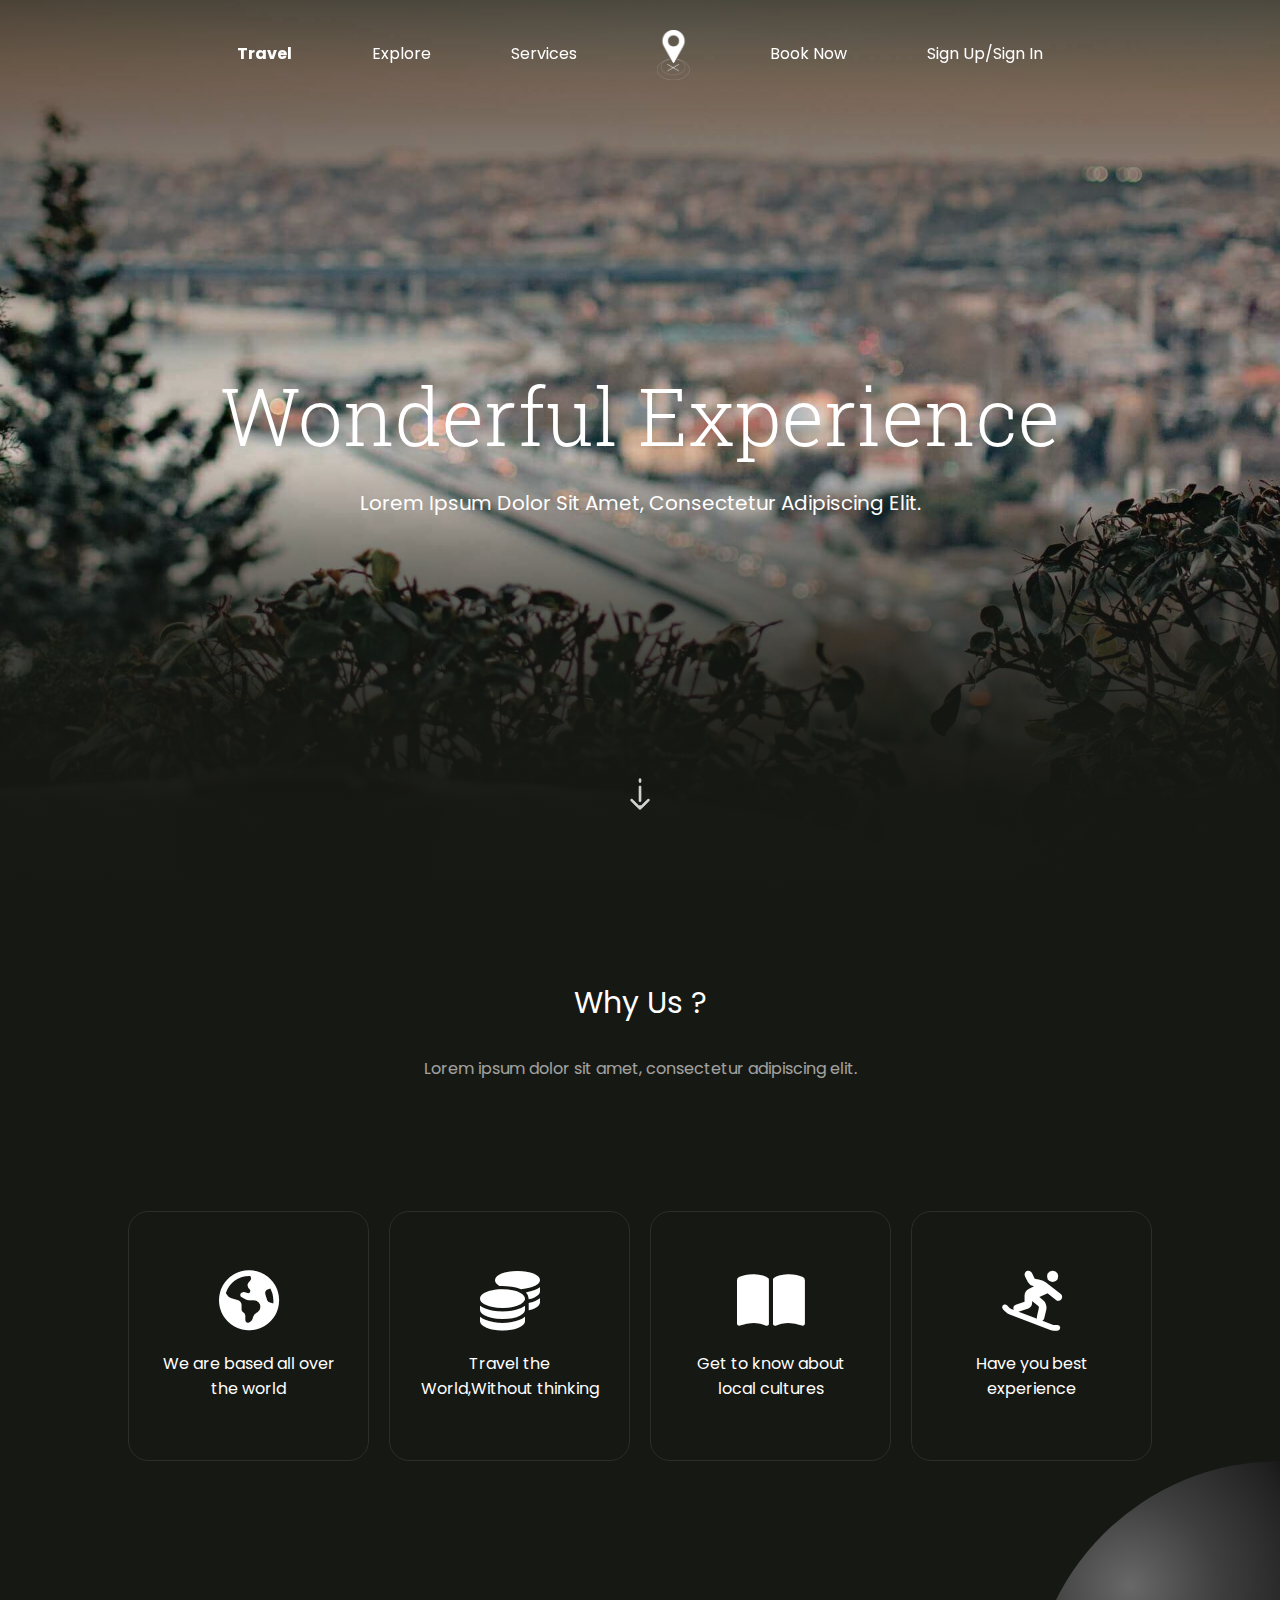
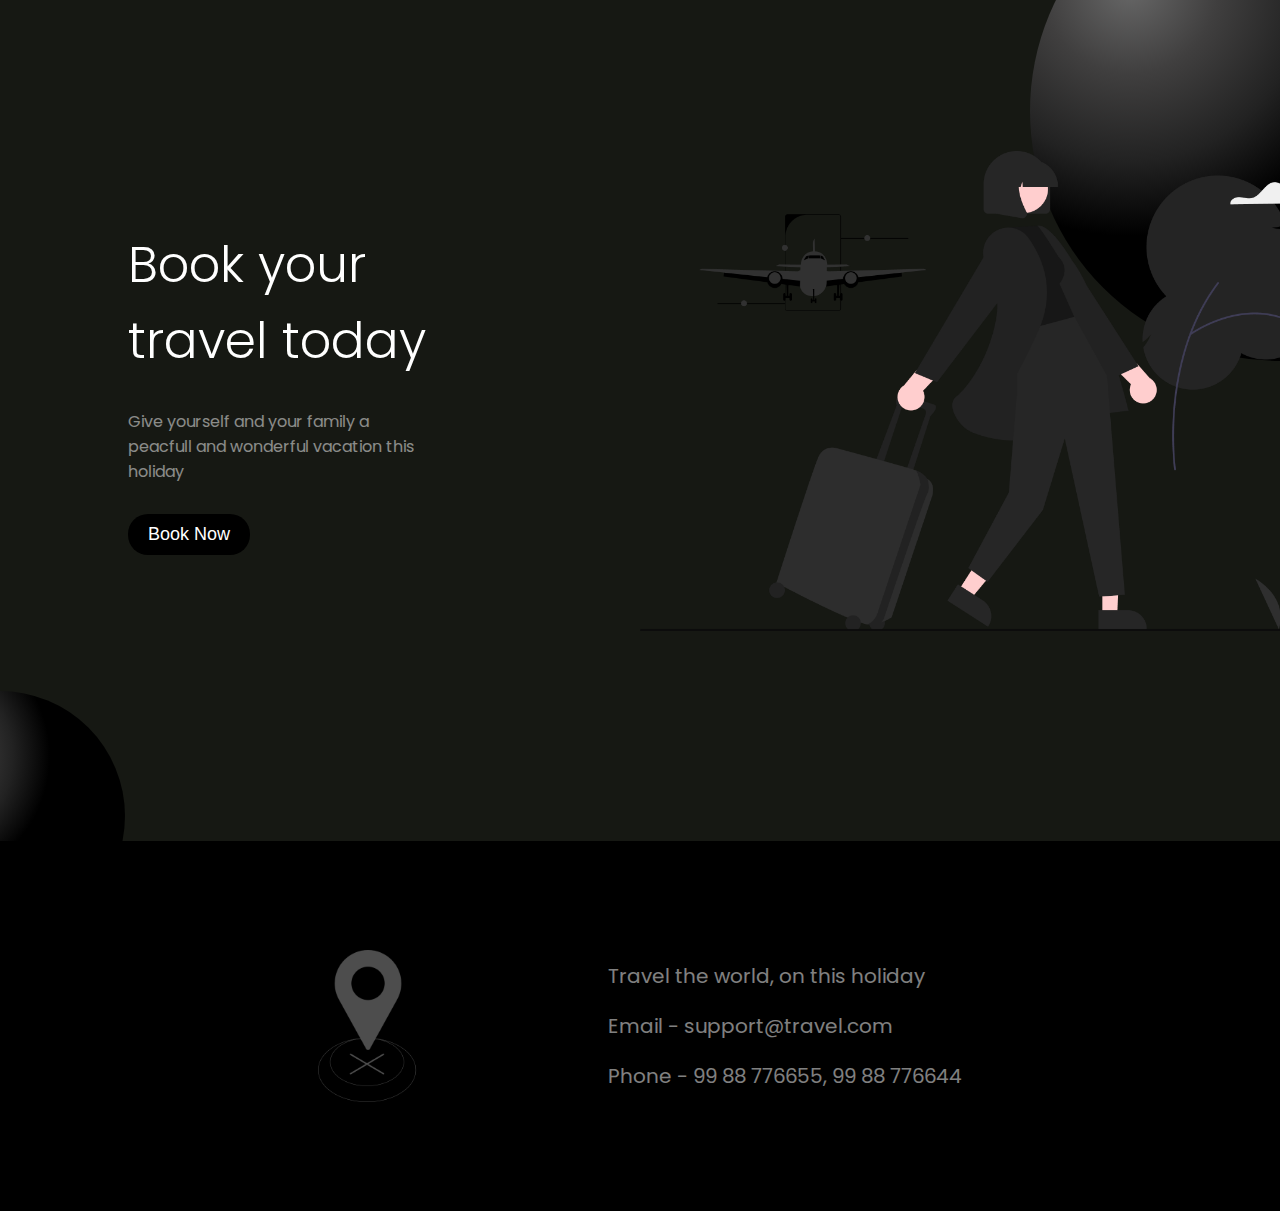
<file: tourApp/tourApp/index.html>
<!DOCTYPE html>
<html lang="en">
  <head>
    <meta charset="UTF-8" />
    <meta name="viewport" content="width=device-width, initial-scale=1.0" />
    <title>Tour</title>
    <link
      rel="stylesheet"
      href="https://cdnjs.cloudflare.com/ajax/libs/font-awesome/6.2.1/css/all.min.css"
    />
    <link href="https://unpkg.com/aos@2.3.1/dist/aos.css" rel="stylesheet" />
    <link rel="preconnect" href="https://fonts.googleapis.com" />
    <link rel="preconnect" href="https://fonts.gstatic.com" crossorigin />
    <link
      href="https://fonts.googleapis.com/css2?family=Poppins:wght@100;300;400;500;600;700;800;900&family=Roboto+Slab:wght@100;300;500;600;700;800;900&display=swap"
      rel="stylesheet"
    />
    <link rel="shortcut icon" href="icon.png" type="image/x-icon" />
    <link rel="stylesheet" href="style.css" />
  </head>
  <body>
    <!-- navbar -->
    <header>
      <nav class="navbar">
        <ul class="links-container">
          <li class="link-item active"><a href="index.html">Travel</a></li>
          <li class="link-item"><a href="pages/explore.html">Explore</a></li>
          <li class="link-item"><a href="pages/services.html">Services</a></li>
          <li class="link-item">
            <a href="#"><img src="img/logo.png" class="logo" alt="" /></a>
          </li>
          <li class="link-item"><a href="pages/booknow.html">Book Now</a></li>
          <li class="link-item">
            <a href="pages/login.html">Sign Up/Sign In</a>
          </li>
        </ul>
      </nav>
    </header>

    <!-- main -->
    <main class="hero-section" id="hero-section">
      <div class="hero-section-content">
        <h1 class="hero-section-title">wonderful experience</h1>
        <p class="hero-section-sub-heading">
          Lorem ipsum dolor sit amet, consectetur adipiscing elit.
        </p>
      </div>

      <!-- scroll down img -->
      <img
        src="img/down arrow.png"
        class="scroll-down-icon"
        alt="scroll down indicator"
      />
    </main>

    <!-- Imgae container -->
    <div class="background">
      <img
        src="img/img1.png"
        class="background-image"
        alt="hero-section image"
      />
    </div>

    <!-- service  -->
    <section class="services-section" id="services">
      <h1 class="section-title">Why Us ?</h1>
      <p class="section-para">
        Lorem ipsum dolor sit amet, consectetur adipiscing elit.
      </p>

      <!-- services grid -->
      <div class="serives-grid">
        <div class="service-card">
          <div class="circle"></div>
          <i class="fa-solid fa-earth-americas card-icon"></i>
          <p class="service-text">We are based all over the world</p>
        </div>
        <div class="service-card">
          <div class="circle"></div>
          <i class="fa-solid fa-coins card-icon"></i>
          <p class="service-text">Travel the World,Without thinking</p>
        </div>
        <div class="service-card">
          <div class="circle"></div>
          <i class="fa-solid fa-book-open card-icon"></i>
          <p class="service-text">Get to know about local cultures</p>
        </div>
        <div class="service-card">
          <div class="circle"></div>
          <i class="fa-solid fa-person-snowboarding card-icon"></i>
          <p class="service-text">Have you best experience</p>
        </div>
      </div>

      <div class="bg-circle"></div>

    </section>

    <!-- contact section -->
    <section class="book-section" id="booknow">
      <div class="book-content">
        <h1 href="services.html" class="book-now-title">
          Book your travel today
        </h1>
        <p class="book-now-text">
          Give yourself and your family a peacfull and wonderful vacation this
          holiday
        </p>

        <button class="book-now"><a href="pages/booknow.html" style="text-decoration: none; color:white" target="_self" rel="noopener noreferrer"> Book now</a></button>
      </div>
      <div class="bg-circle-2"></div>
      <img src="img/book.png" class="book-now-img" alt="" />
    </section>

    <!-- footer -->
    <footer class="footer">
      <img src="img/logo.png" class="footer-logo" alt="" />
      <div class="footer-text">
        <p>Travel the world, on this holiday</p>
        <p>Email - support@travel.com</p>
        <p>Phone - 99 88 776655, 99 88 776644</p>
      </div>

    </footer>

    <script src="script.js"></script>
  </body>
</html>
</file>
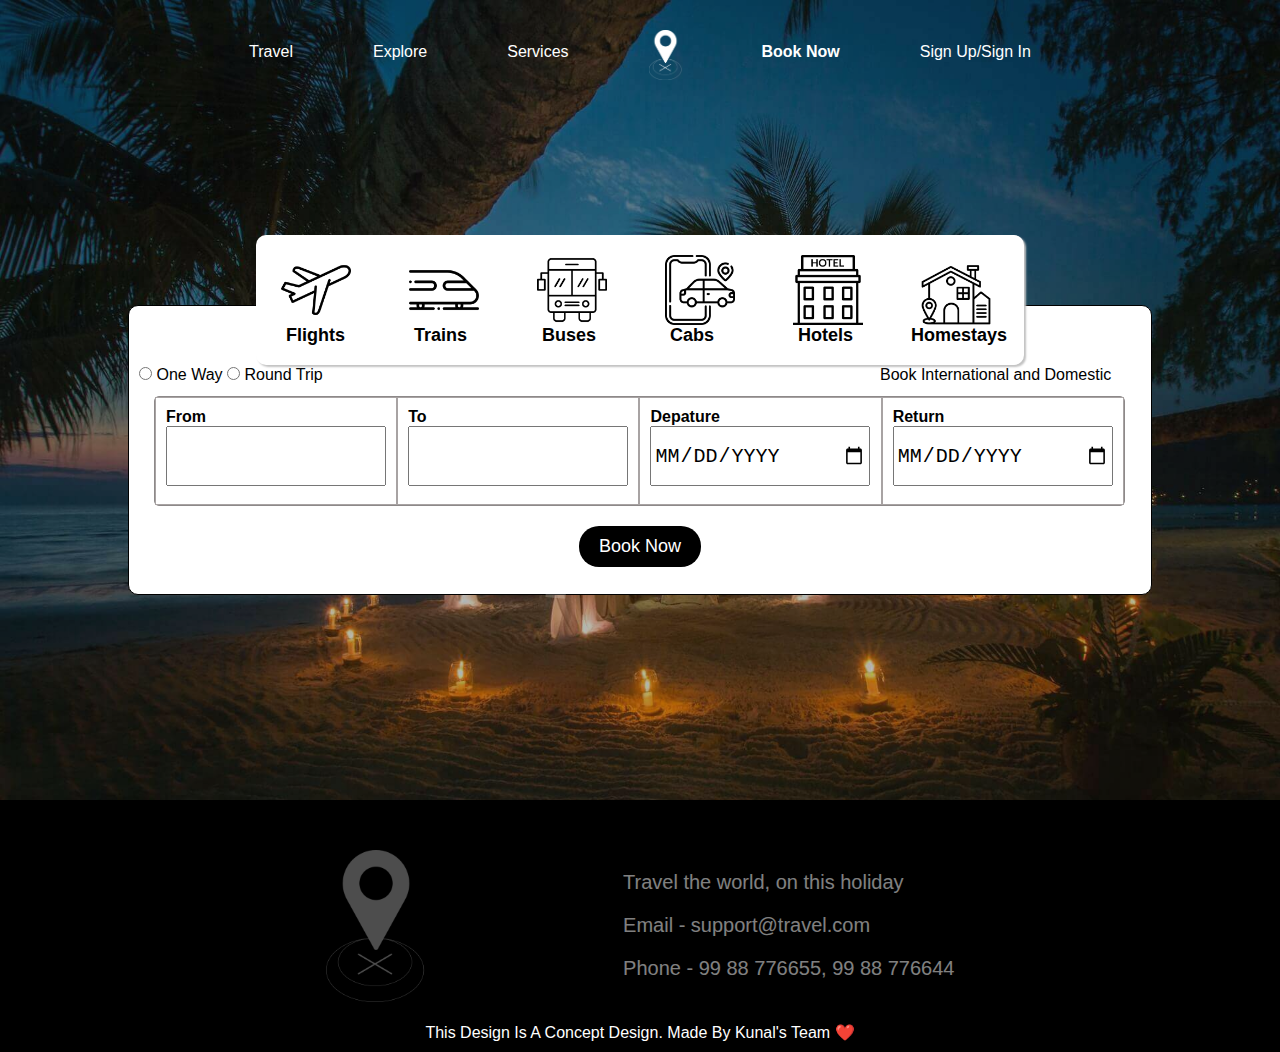
<file: tourApp/tourApp/pages/booknow.html>
<!DOCTYPE html>
<html lang="en">
  <head>
    <meta charset="UTF-8" />
    <meta name="viewport" content="width=device-width, initial-scale=1.0" />
    <title>booknow</title>
    <link rel="stylesheet" href="booknow.css" />
    <link rel="shortcut icon" href="../icon.png" type="image/x-icon" />
  </head>
  <body>
    <!-- navbar -->
    <header>
      <nav class="navbar">
        <ul class="links-container">
          <li class="link-item"><a href="../index.html">Travel</a></li>
          <li class="link-item"><a href="explore.html">Explore</a></li>
          <li class="link-item"><a href="services.html">Services</a></li>
          <li class="link-item">
            <a href="#"><img src="../img/logo.png" class="logo" alt="" /></a>
          </li>
          <li class="link-item active"><a href="booknow.html">Book Now</a></li>
          <li class="link-item">
            <a href="login.html">Sign Up/Sign In</a>
          </li>
        </ul>
      </nav>
    </header>

    <div class="book_image">
      <img
        src="../img/img6.png"
        class="background_booking"
        alt="scroll down indicator"
      />

      <div class="service_box">
        <div class="service_card">
          <div class="card">
            <div class="card_detail">
              <img
                src="../img/airplane.png"
                class="aeroplane_card"
                alt="aeroplane"
              />
            </div>
            <div class="card_name">
              <p class="aeroplane_text"><b>Flights</b></p>
            </div>
          </div>

          <div class="card">
            <div class="card_detail">
              <img src="../img/train.png" class="train_card" alt="train" />
            </div>
            <div class="card_name">
              <p class="train_text"><b>Trains</b></p>
            </div>
          </div>

          <div class="card">
            <div class="card_detail">
              <img src="../img/bus.png" class="bus_card" alt="Buses" />
            </div>
            <div class="card_name">
              <p class="bus_text"><b>Buses</b></p>
            </div>
          </div>

          <div class="card">
            <div class="card_detail">
              <img src="../img/cabs.png" class="cabs_card" alt="Cabs" />
            </div>
            <div class="card_name">
              <p class="cabs_text"><b>Cabs</b></p>
            </div>
          </div>

          <div class="card">
            <div class="card_detail">
              <img src="../img/hotel.png" class="hotel_card" alt="Hotel" />
            </div>
            <div class="card_name">
              <p class="hotel_text"><b>Hotels</b></p>
            </div>
          </div>

          <div class="card">
            <div class="card_detail">
              <img
                src="../img/homestay.png"
                class="homestay_card"
                alt="Homestays"
              />
            </div>
            <div class="card_name_stay">
              <p class="homestay_text"><b>Homestays</b></p>
            </div>
          </div>
        </div>
      </div>

      <div class="booking">
        <div class="journey">
          <div class="journey_service">
            <input type="radio" id="one_way" name="one_way" value="One Way" />
            <label for="one_way">One Way</label>
            <input
              type="radio"
              id="round_trip"
              name="one_way"
              value="Round Trip"
            />
            <label for="round_trip">Round Trip</label>
          </div>

          <div class="ad">
            <p>Book International and Domestic</p>
          </div>
        </div>

        <div class="trip">
          <div class="location_first">
            <div class="from"><p>From</p></div>
            <div class="journey_from">
              <input type="search" class="search_first" />
            </div>
          </div>

          <div class="location_second">
            <div class="to"><p>To</p></div>
            <div class="journey_to">
              <input type="search" class="search_second" />
            </div>
          </div>

          <div class="date_first">
            <div class="depature"><p>Depature</p></div>
            <div class="date_from">
              <input type="date" class="search_date_from" />
            </div>
          </div>

          <div class="date_second">
            <div class="return"><p>Return</p></div>
            <div class="date_to">
              <input type="date" class="search_date_to" />
            </div>
          </div>
        </div>

        <div class="search_trip">
          <button class="book-now">Book Now</button>
        </div>
      </div>
    </div>

    <!-- footer -->
    <footer class="footer">
      <img src="../img/logo.png" class="footer-logo" alt="" />
      <div class="footer-text">
        <p>Travel the world, on this holiday</p>
        <p>Email - support@travel.com</p>
        <p>Phone - 99 88 776655, 99 88 776644</p>
      </div>
      <p class="copyright-line">
        This design is a concept design. Made by Kunal's Team ❤️
      </p>
    </footer>

    <script src="../script.js"></script>
  </body>
</html>
</file>
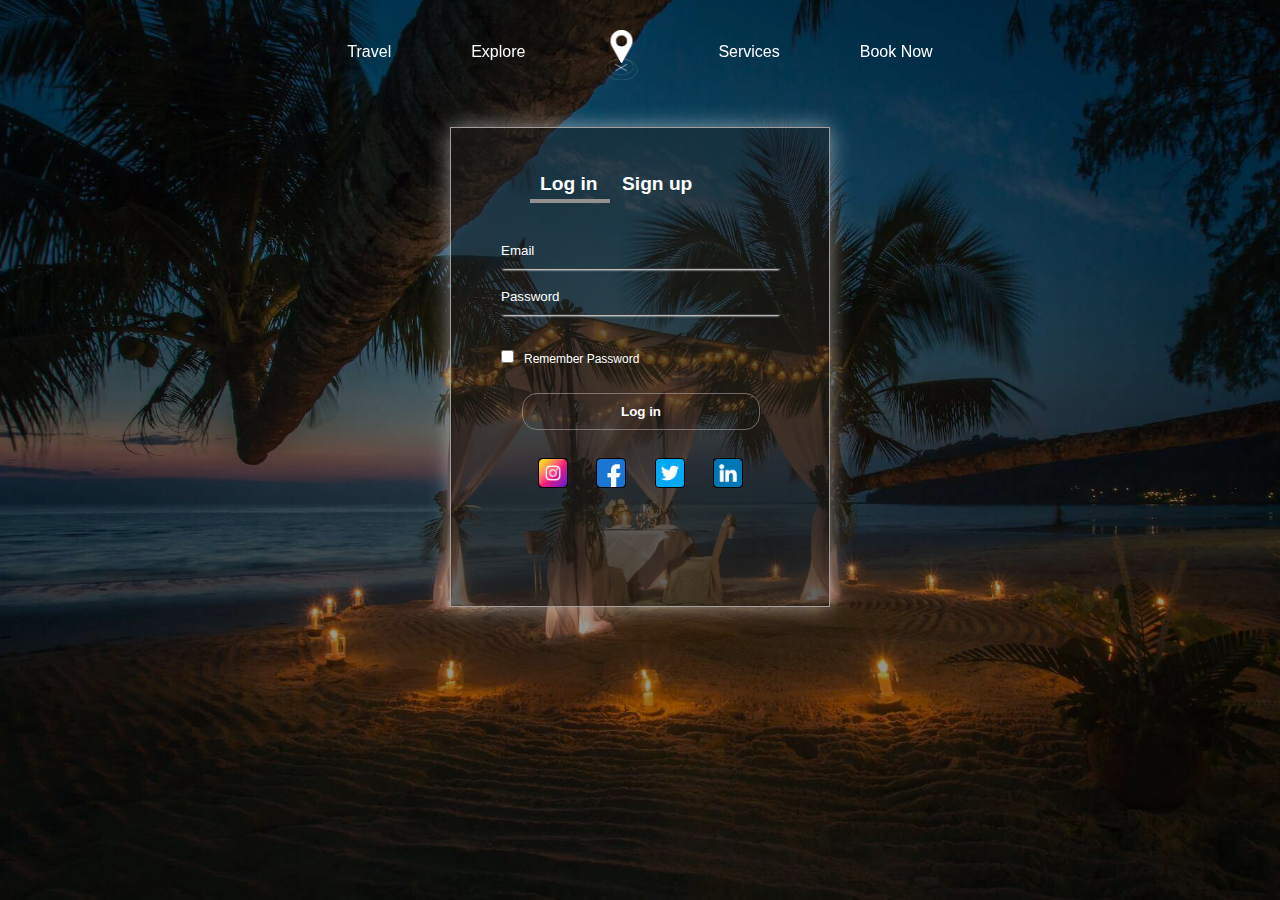
<file: tourApp/tourApp/pages/login.html>
<!DOCTYPE html>
<html lang="en">
  <head>
    <meta charset="UTF-8" />
    <meta name="viewport" content="width=device-width, initial-scale=1.0" />
    <title>Sign Up/In</title>
    <link rel="stylesheet" href="login.css" />
    <link rel="shortcut icon" href="../icon.png" type="image/x-icon" />
  </head>
  <body>
    <header>
      <nav class="navbar">
        <ul class="links-container">
          <li class="link-item"><a href="../index.html">Travel</a></li>
          <li class="link-item"><a href="explore.html">Explore</a></li>
          <li class="link-item">
            <a href="#"><img src="../img/logo.png" class="logo" alt="" /></a>
          </li>
          <li class="link-item"><a href="services.html">Services</a></li>
          <li class="link-item"><a href="booknow.html">Book Now</a></li>
        </ul>
      </nav>
    </header>

    <div class="hero">
      <div class="form-box">
        <div class="button-box">
          <div class="btn" id="btn"></div>
          <button type="button" class="toggle-btn" id="toggi" onclick="login()">
            <strong><b>Log in</b></strong>
          </button>
          <button
            type="button"
            class="toggle-btn"
            id="toggi"
            onclick="signup()"
          >
            <strong><b>Sign up</b></strong>
          </button>
        </div>
        <div class="input_form">
          <form id="login" class="input-group">
            <input
              type="email"
              class="input-field"
              placeholder="Email"
              required
            />
            <input
              type="password"
              class="input-field"
              placeholder="Password"
              required
            />
            <input type="checkbox" class="check-box" id="required" /><span
              ><label for="required">Remember Password</label></span
            >
            <button type="submit" class="submit-btn">
              <strong>Log in</strong>
            </button>
          </form>
          <form id="signup" class="input-group">
            <input
              type="text"
              class="input-field"
              placeholder="User Id"
              required
            />
            <input
              type="email"
              class="input-field"
              placeholder="Email"
              required
            />
            <input
              type="password"
              class="input-field"
              placeholder="Password"
              required
            />
            <input type="checkbox" class="check-box" id="required"/><span
              ><label for="required">I agree to the terms & conditions</label></span
            >
            <button type="submit" class="submit-btn">
              <strong> Sign Up</strong>
            </button>
          </form>
        </div>
        <div class="social-icons" id="social-icons">
          <img src="../img/instagram.png" alt="instagram" />
          <img src="../img/facebook.png" alt="facebook" />
          <img src="../img/twitter.png" alt="twitter" />
          <img src="../img/linkedin.png" alt="linkedin" />
        </div>
      </div>
    </div>
    <script src="login.js"></script>
  </body>
</html>
</file>
<file: tourApp/tourApp/style.css>
html {
  scroll-behavior: smooth;
}
* {
  margin: 0;
  padding: 0;
  box-sizing: border-box;
}

:root {
  --gradient-top: linear-gradient(
    0deg,
    rgba(22, 24, 19, 0) 0%,
    rgba(22, 24, 19, 0.22) 36.98%,
    rgba(22, 24, 19, 0.47) 70.83%,
    rgba(22, 24, 19, 0.76) 100%
  );
  --gradient-bottom: linear-gradient(
    180deg,
    rgba(22, 24, 19, 0) 0%,
    rgba(22, 24, 19, 0.42) 21.88%,
    rgba(22, 24, 19, 0.69) 41.67%,
    rgba(22, 24, 19, 0.9) 61.98%,
    rgba(22, 24, 19, 0.99) 78.12%,
    #161813 100%
  );
  --sphere-gradient-one: radial-gradient(
    50% 50% at 20% 25%,
    #686868 0%,
    #403f3f 35%,
    #222222 70%,
    #000000 100%
  );
  --sphere-gradient-two: radial-gradient(
    51.04% 51.04% at 18.94% 26.18%,
    #686868 0%,
    #403f3f 36.98%,
    #222222 70.83%,
    #000000 100%
  );
}
body {
  font-family: "Poppins", sans-serif;
  background: #161813;
  overflow-x: hidden;
}

/* navbar */
.navbar {
  position: fixed;
  top: 0;
  left: 0;
  z-index: 9;
  width: 100%;
  height: 100px;
  padding: 20px 10vw;
}

.navbar.bg {
  background: #161813;
}

.links-container {
  display: flex;
  align-items: center;
  justify-content: center;
  list-style: none;
}

.logo {
  height: 50px;
  margin-top: 10px;
}

.link-item {
  margin: 0 20px;
  transition: 0.5s;
}

.link-item a {
  color: #fff;
  text-decoration: none;
  padding: 20px;
}

.link-item:hover {
  transform: scale(1.2);
}
.active {
  font-weight: 700;
  color: aliceblue;
}

/* main */
.hero-section {
  width: 100%;
  height: 100vh;
  position: relative;
  display: flex;
  justify-content: center;
  align-items: center;
  color: #fff;
}

.hero-section-title {
  font-family: "Roboto Slab", serif;
  font-weight: 300;
  font-size: 80px;
  text-align: center;
  text-transform: capitalize;
}

.hero-section-sub-heading {
  text-align: center;
  text-transform: capitalize;
  margin: 20px 0;
  font-size: 20px;
}

.scroll-down-icon {
  position: absolute;
  bottom: 10%;
  left: 50%;
  transform: translateX(-50%);
  width: 20px;
  animation: down ease 1s infinite;
}

@keyframes down {
  from {
    bottom: 10%;
  }
  to {
    bottom: 8%;
  }
}

/* image container */
.background {
  position: absolute;
  top: 0;
  left: 0;
  width: 100%;
  height: 100%;
  z-index: -1;
}

.background-image {
  position: absolute;
  top: 0;
  left: 0;
  width: 100%;
  height: 100%;
  object-fit: cover;
  z-index: -2;
}

.background::before,
.background::after {
  content: "";
  position: absolute;
  left: 0;
  width: 100%;
  height: 50%;
}

.background::before {
  top: 0;
  left: 0;
  background: var(--gradient-top);
}

.background::after {
  bottom: 0;
  background: var(--gradient-bottom);
}

.grid-slider {
  width: 100%;
  height: 100%;
  display: grid;
  grid-template-columns: repeat(3, 1fr);
  grid-template-rows: repeat(2, 1fr);
}

.grid-item {
  width: 100%;
  height: 100%;
  background: #000;
  opacity: 1;
  transition: 0.5s;
}

.grid-item.hide {
  opacity: 0;
}

/* explore section */

.explore-section {
  position: relative;
  width: 100%;
  padding: 80px 10vw;
  color: #fff;
}

.section-title {
  font-size: 30px;
  font-weight: 400;
  text-align: center;
  text-transform: capitalize;
}

.section-para {
  width: 50%;
  min-width: 300px;
  display: block;
  margin: 30px auto;
  text-align: center;
  line-height: 25px;
  opacity: 0.6;
}

.tours-container {
  position: relative;
  width: 100%;
  height: 600px;
  display: grid;
  grid-template-columns: repeat(4, 1fr);
  grid-template-rows: repeat(2, 1fr);
  grid-gap: 20px;
  margin-top: 100px;
}

.tour-card {
  width: 100%;
  height: 100%;
  position: relative;
  border-radius: 20px;
  box-shadow: 0;
  overflow: hidden;
  padding: 10px;
  display: flex;
  align-items: end;
}

.tour-card:nth-child(2) {
  grid-row: span 2;
}

.tour-card:last-child {
  grid-column: span 2;
}

.tour-img {
  position: absolute;
  top: 0;
  left: 0;
  width: 100%;
  height: 100%;
  object-fit: cover;
  transition: 0.5s;
  z-index: -1;
}

.tour-card:hover .tour-img {
  opacity: 0.8;
  transform: scale(1.1);
}

.tour-name {
  font-weight: 300;
}

.tour-action {
  margin-left: 20px;
  font-size: 14px;
  position: relative;
}

.tour-action::before {
  content: "";
  position: absolute;
  left: -20px;
  top: 2px;
  background: url("img/pin.png");
  width: 15px;
  height: 15px;
  background-size: contain;
}

/* services section */

.services-section {
  color: #fff;
  padding: 80px 10vw;
}

.serives-grid {
  width: 100%;
  display: grid;
  grid-template-columns: repeat(4, 1fr);
  grid-gap: 20px;
}

.service-card {
  margin-top: 100px;
  width: 100%;
  height: 250px;
  border-radius: 20px;
  border: 1px solid #2d2d2d;
  background: #161813;
  padding: 10px;
  display: flex;
  flex-direction: column;
  align-items: center;
  justify-content: center;
  gap: 20px;
  overflow: hidden;
  position: relative;
}

.card-icon {
  text-align: center;
  font-size: 60px;
  z-index: 1;
}

.service-text {
  text-align: center;
  padding: 0 20px;
  z-index: 1;
}

.circle {
  position: absolute;
  top: 0%;
  left: 0%;
  width: 100%;
  height: 100%;
  clip-path: circle(0% at 100% 100%);
  transition: 0.5s;
}

.service-card:nth-child(1) .circle {
  background: url(img/img5.png);
  background-size: cover;
}

.service-card:nth-child(2) .circle {
  background: url(img/img2.png);
  background-size: cover;
}

.service-card:nth-child(3) .circle {
  background: url(img/img6.png);
  background-size: cover;
}

.service-card:nth-child(4) .circle {
  background: url(img/img4.png);
  background-size: cover;
}

.service-card:hover .circle {
  clip-path: circle(141.4% at 100% 100%);
}



.bg-circle {
  z-index: -1;
  position: absolute;
  width: 500px;
  height: 500px;
  border-radius: 50%;
  background: var(--sphere-gradient-one);
  right: -250px;
}

/* book now section */

.book-section {
  position: relative;
  display: flex;
  padding: 0 10vw;
  align-items: center;
  width: 100%;
  height: 100vh;
  gap: 30px;
}

.book-now-img {
  position: absolute;
  width: 50%;
  right: 0;
}

.book-content {
  width: 50%;
  color: #fff;
}

.book-now-title {
  font-size: 50px;
  font-weight: 300;
  width: 300px;
}

.book-now-text {
  width: 300px;
  opacity: 0.5;
  line-height: 25px;
  margin: 30px 0;
}

.book-now {
  position: relative;
  padding: 10px 20px;
  outline: none;
  border: none;
  background: #000;
  text-transform: capitalize;
  color: #fff;
  border-radius: 20px;
  /* border-top-left-radius: 0;
  border-bottom-left-radius: 0; */
  font-size: 18px;
  cursor: pointer;
  overflow: hidden;
}

.book-now::before {
  content: "";
  position: absolute;
  top: -10px;
  left: -30px;
  width: 20px;
  height: 200%;
  background: #fff;
  opacity: 0.2;
  transform: rotate(5deg);
  transition: 0.5s;
}

.book-now:hover::before {
  left: 100%;
}

.bg-circle-2 {
  z-index: -1;
  position: absolute;
  width: 250px;
  height: 250px;
  border-radius: 50%;
  background: var(--sphere-gradient-two);
  left: -125px;
  bottom: -100px;
}

/* footer */
.footer {
  width: 100%;
  padding: 100px 10vw;
  background: #000;
  display: flex;
  justify-content: space-evenly;
  flex-wrap: wrap;
  align-items: center;
  position: relative;
}

.footer-logo {
  width: 100px;
  opacity: 0.3;
}

.footer-text {
  color: #fff;
  opacity: 0.5;
  font-size: 20px;
}

.footer-text p {
  margin: 20px 0;
}

.copyright-line {
  width: 100%;
  background: #000;
  color: #fff;
  text-transform: capitalize;
  text-align: center;
  position: absolute;
  bottom: 0;
  left: 0;
  padding: 10px 0;
}
</file>
<file: tourApp/tourApp/pages/booknow.css>
* {
  margin: 0;
  padding: 0;
  box-sizing: border-box;
}

body {
  font-family: "Poppins", sans-serif;
  background: #161813;
  overflow-x: hidden;
}

.navbar {
  position: absolute;
  top: 0;
  left: 0;
  z-index: 9;
  width: 100%;
  height: 100px;
  padding: 20px 10vw;
}

.navbar.bg {
  background: #161813;
}

.links-container {
  display: flex;
  align-items: center;
  justify-content: center;
  list-style: none;
}

.logo {
  height: 50px;
  margin-top: 10px;
}

.link-item {
  margin: 0 20px;
  transition: 0.5s;
}

.link-item a {
  color: #fff;
  text-decoration: none;
  padding: 20px;
}

.link-item:hover {
  transform: scale(1.2);
}
.active {
  font-weight: 700;
  color: aliceblue;
}

/* main */
.hero-section {
  width: 100%;
  height: 100vh;
  position: relative;
  display: flex;
  justify-content: center;
  align-items: center;
  color: #fff;
}

.hero-section-title {
  font-family: "Roboto Slab", serif;
  font-weight: 300;
  font-size: 80px;
  text-align: center;
  text-transform: capitalize;
}

.hero-section-sub-heading {
  text-align: center;
  text-transform: capitalize;
  margin: 20px 0;
  font-size: 20px;
}

.book_image {
  width: 100%;
  height: 100vh;
  position: absolute;
  display: flex;
  justify-content: center;
  align-items: center;
}

.background_booking {
  position: absolute;
  top: 0;
  left: 0;
  width: 100%;
  height: 100%;
  z-index: -1;
  opacity: 0.7;
}

.service_box {
  background-color: #ffffff;
  height: 130px;
  z-index: 1;
  width: 60%;
  position: absolute;
  display: flex;
  align-items: center;
  border-radius: 10px;
  margin-top: -300px;
  box-shadow: 2px 2px 2px #c2c2c2;
}

.booking {
  background-color: #ffffff;
  position: absolute;
  display: inline-flex;
  width: 80%;
  height: 290px;
  border-radius: 10px;
  z-index: 0;
  border: 0.2px solid black;
}

.service_card {
  display: grid;
  grid-template-columns: repeat(6, 1fr);
  height: 120px;
  width: 100%;
  z-index: 1;
}

.card {
  margin: 5px;
}

.card:hover {
  border-bottom: 5px solid #008bfe;
  cursor: pointer;
}

.card_detail {
  align-items: center;
  padding: 5px;
  padding-left: 15px;
  height: 80px;
}
.card_name {
  padding-left: 25px;
  height: 36px;
}

.card_name_stay {
  padding-left: 10px;
  height: 36px;
}
.aeroplane_card,
.train_card,
.bus_card,
.cabs_card,
.hotel_card,
.homestay_card {
  margin: 5px;
  left: 5px;
  height: 70px;
  width: 70px;
}
.aeroplane_text,
.train_text,
.bus_text,
.cabs_text,
.hotel_text,
.homestay_text {
  font-size: large;
}

.journey {
  display: grid;
  grid-template-columns: repeat(2, 1fr);
  width: 100%;
  height: 22px;
  margin-top: 60px;
}
.journey_service {
  margin-left: 10px;
  display: inline-block;
}
.ad {
  margin-right: 5px;
  margin-left: 240px;
}

.trip {
  display: grid;
  position: absolute;
  margin-top: 90px;
  margin-left: 25px;
  grid-template-columns: repeat(4, 1fr);
  border-radius: 5px;
  border: 0.5px solid rgb(141, 137, 137);
  height: 110px;
  width: 95%;
}

.location_first,
.location_second,
.date_first,
.date_second {
  border: 1px solid rgb(168, 163, 163);
}
.from,
.to,
.depature,
.return {
  margin-top: 10px;
  margin-left: 10px;
  font-weight: 600;
  display: inline-block;
}

.journey_from,
.journey_to,
.date_from,
.date_to {
  margin-left: 10px;
}
.search_first,
.search_second {
  height: 60px;
  width: 220px;
  padding: 2px;
  font-size: xx-large;
  text-transform: uppercase;
  cursor: pointer;
}

.search_date_from,
.search_date_to {
  height: 60px;
  width: 220px;
  padding: 2px;
  font-size: x-large;
  text-transform: uppercase;
  cursor: pointer;
}
.location_first:hover,
.location_second:hover,
.date_first:hover,
.date_second:hover {
  background-color: #e4e0e0;
}

.book-now {
  position: absolute;
  padding: 10px 20px;
  top: 220px;
  right: 450px;
  outline: none;
  border: none;
  background: #000;
  color: #fff;
  border-radius: 20px;
  font-size: 18px;
  cursor: pointer;
}

.book-now::before {
  content: "";
  position: absolute;
  top: -10px;
  left: -30px;
  width: 20px;
  height: 200%;
  background: #fff;
  opacity: 0.2;
  transform: rotate(5deg);
  transition: 0.5s;
}

.book-now:hover::before {
  left: 100%;
  top: 0px;
  height: 100%;
  background: #fff
}

/* footer */
.footer {
  top: 50rem;
  width: 100%;
  padding: 50px 10vw;
  background: #000;
  display: flex;
  justify-content: space-evenly;
  flex-wrap: wrap;
  align-items: center;
  position: relative;
}

.footer-logo {
  width: 100px;
  opacity: 0.3;
}

.footer-text {
  color: #fff;
  opacity: 0.5;
  font-size: 20px;
}

.footer-text p {
  margin: 20px 0;
}

.copyright-line {
  width: 100%;
  background: #000;
  color: #fff;
  text-transform: capitalize;
  text-align: center;
  position: absolute;
  bottom: 0;
  left: 0;
  padding: 10px 0;
}
</file>
<file: tourApp/tourApp/pages/login.css>
* {
  margin: 0;
  padding: 0;
  box-sizing: border-box;
}

body {
  font-family: "Poppins", sans-serif;
  background: #161813;
  overflow-x: hidden;
}

.navbar {
  position: fixed;
  top: 0;
  left: 0;
  z-index: 9;
  width: 100%;
  height: 100px;
  padding: 20px 10vw;
}

.navbar.bg {
  background: #161813;
}

.links-container {
  display: flex;
  align-items: center;
  justify-content: center;
  list-style: none;
}

.logo {
  height: 50px;
  margin-top: 10px;
}

.link-item {
  margin: 0 20px;
  transition: 0.5s;
}

.link-item a {
  color: #fff;
  text-decoration: none;
  padding: 20px;
}

.link-item:hover {
  transform: scale(1.2);
}
* {
  margin: 0;
  padding: 0;
  font-family: sans-serif;
}
::placeholder {
  color: #303030;
  opacity: 1;
}
.hero {
  height: 100%;
  width: 100%;
  background-image: linear-gradient(rgba(0, 0, 0, 0.4), rgba(0, 0, 0, 0.4)),
    url(../img/img6.png);
  background-position: center;
  background-size: cover;
  position: absolute;
}
.form-box {
  border: 1px solid rgb(164, 157, 157);
  top: 50px;
  width: 380px;
  height: 480px;
  position: relative;
  margin: 6% auto;
  padding: 5px;
  background-color: rgba(33, 33, 33, 0.448);
  overflow: hidden;
  box-shadow: 0 0 20px rgba(255, 255, 255, 0.5);
}
.button-box {
  width: 220px;
  margin: 35px auto;
  position: relative;
}

.btn {
  top: 0;
  left: 0px;
  position: absolute;
  width: 80px;
  height: 110%;
  padding: 5px;
  border-bottom: 4px solid rgb(147, 144, 144);
  transition: ease-in-out 0.5s;
}
.toggle-btn {
  gap: 50px;
  padding: 5px 10px;
  cursor: pointer;
  background: transparent;
  color: white;
  font-size: larger;
  border: 0;
  outline: none;
  position: relative;
}

.social-icons {
  position: absolute;
  top: 330px;
  left: 75px;
  text-align: center;
}
.social-icons img {
  border-radius: 4px;
  height: auto;
  width: 30px;
  margin: 0 12px;
  border: 1px solid black;
  cursor: pointer;
}

.social-icons img:hover {
  transform: scale(1, 1);
}

.input-group {
  color: white;
  top: 100px;
  position: absolute;
  width: 280px;
  transition: 0.5s;
}
.input-field {
  color: white;
  width: 100%;
  padding: 10px 0;
  margin: 5px 0;
  border: 0;
  border-bottom: 1px solid #3a3939;
  outline: none;
  background: transparent;
  box-shadow: 0 3px 2px -2px white;
}
.input-field::placeholder {
  color: white;
}
.submit-btn {
  width: 85%;
  padding: 10px 30px;
  cursor: pointer;
  display: block;
  border-radius: 15px;
  margin: auto;
  background: transparent;
  color: white;
  border: 1px solid rgba(176, 167, 167, 0.581);
}

.submit-btn:hover {
  transform: scale(1, 1);
  background-color: #5c5c5c;
  transition: background-color .2s ease-out;
}
.check-box {
  margin: 30px 10px 30px 0;
}
span {
  color: white;
  font-size: 12px;
  bottom: 64px;
  position: absolute;
}
#login {
  left: 50px;
}
#signup {
  left: 450px;
}
</file>
